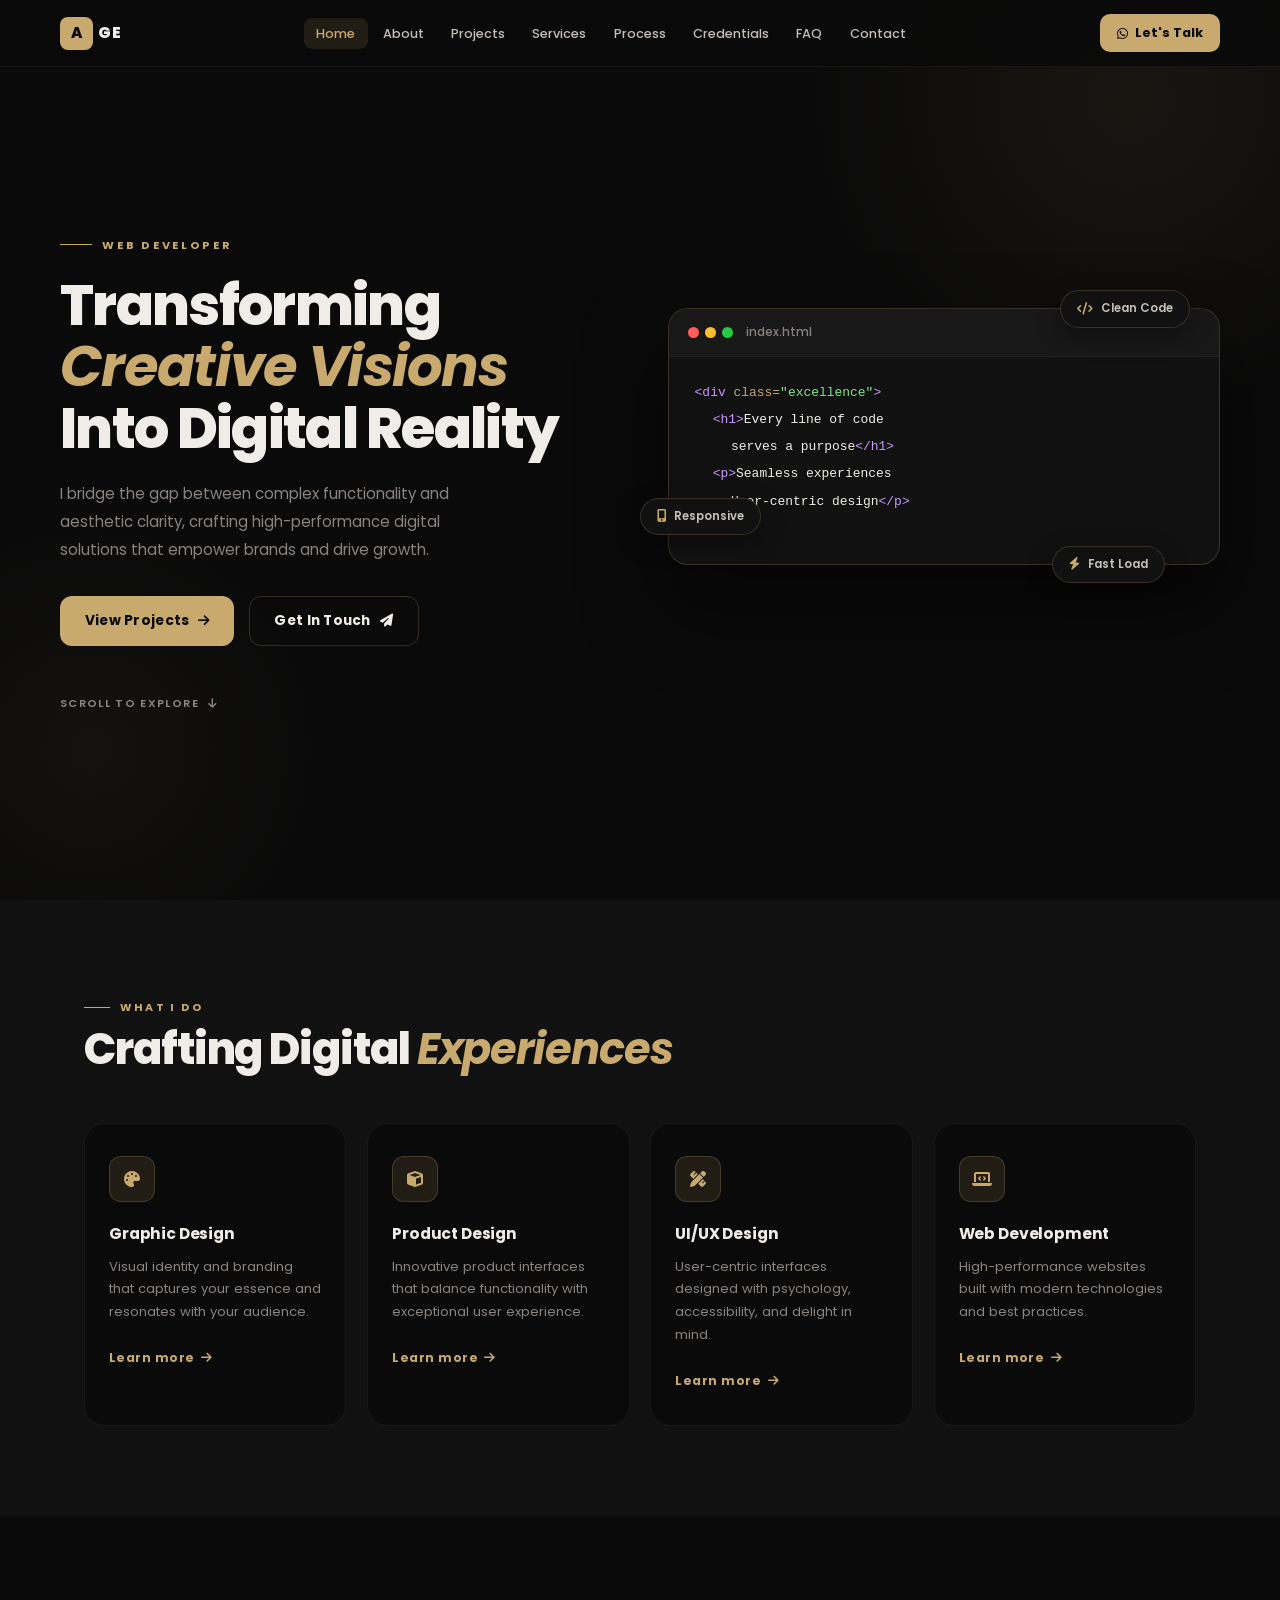
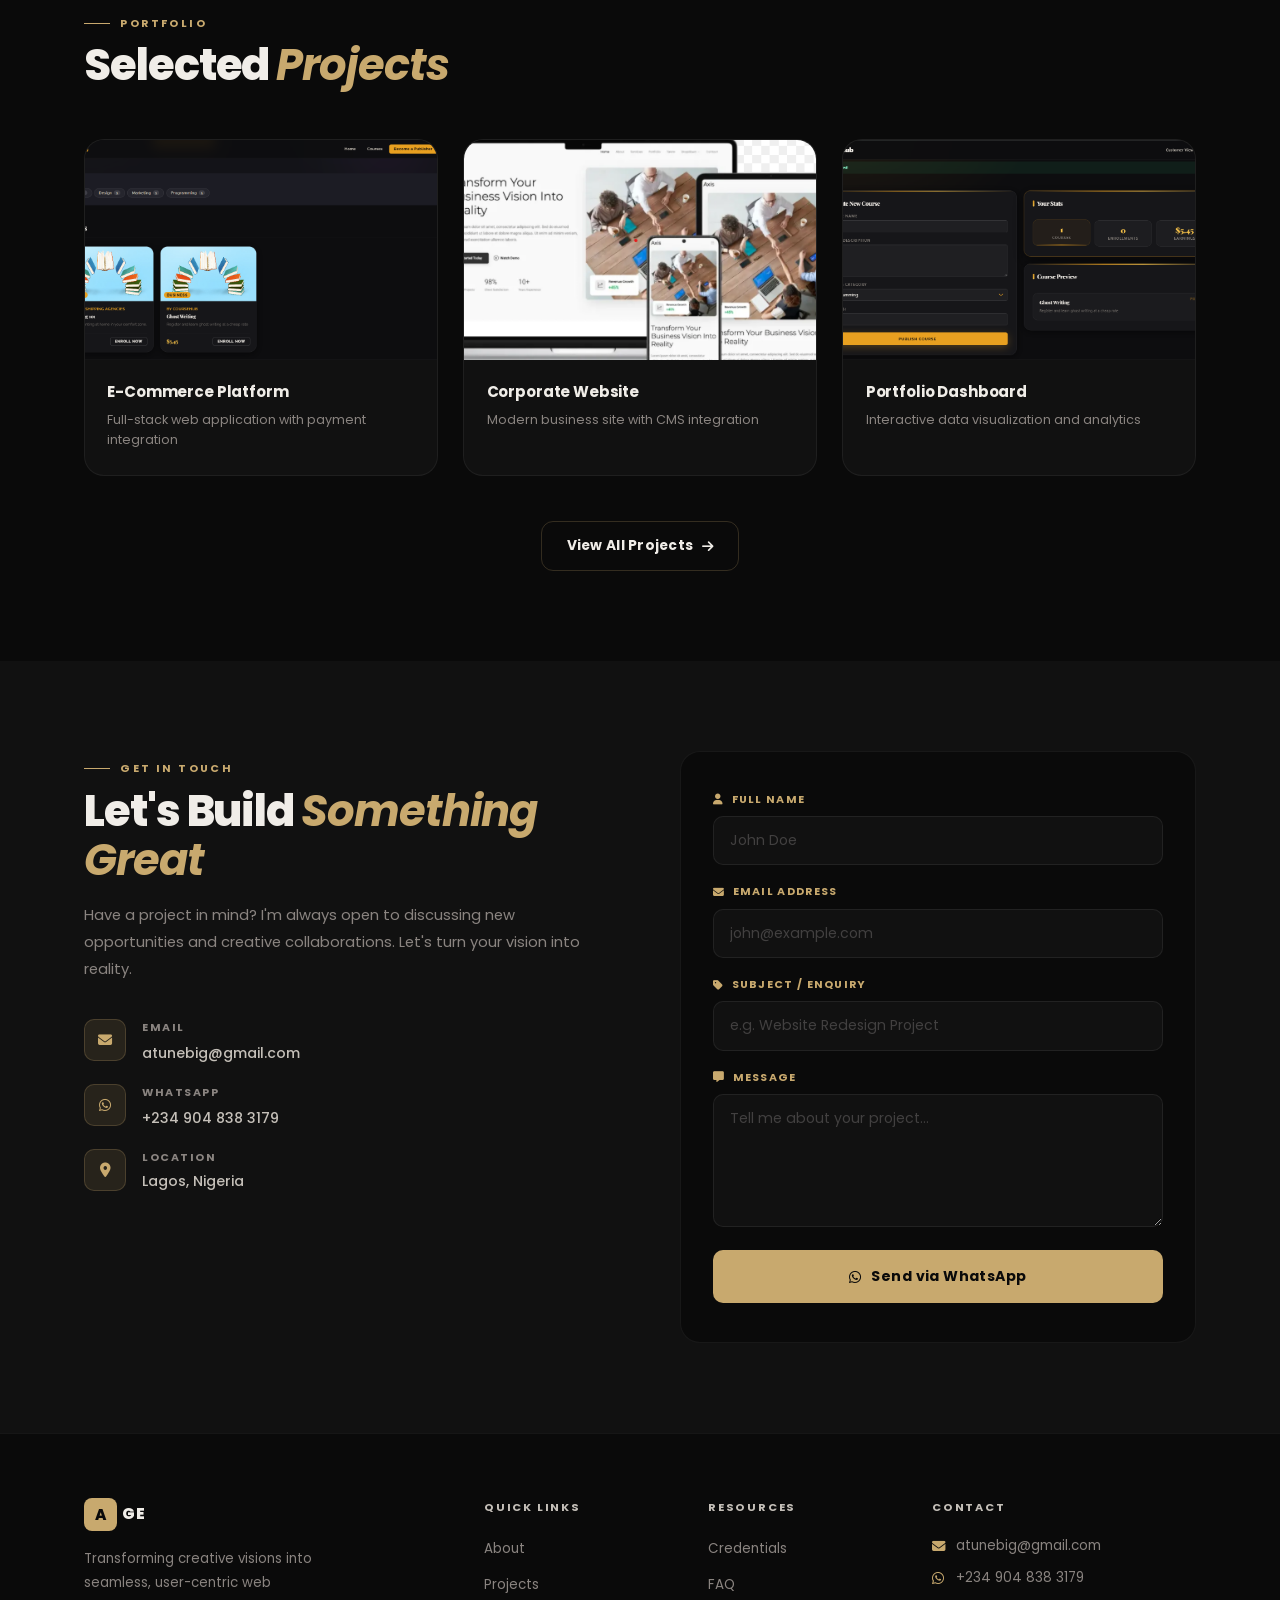
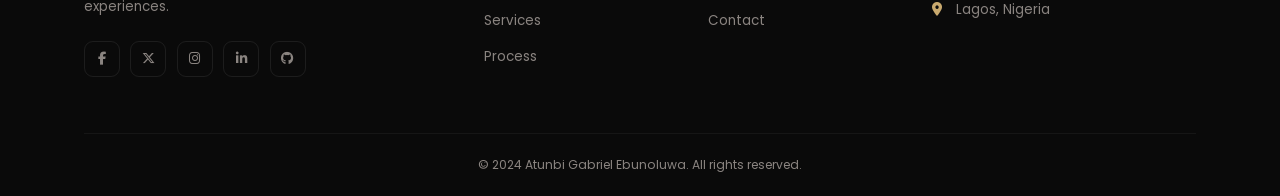
<file: index.html>
<!DOCTYPE html>
<html lang="en">
<head>
  <meta charset="UTF-8" />
  <meta name="viewport" content="width=device-width, initial-scale=1.0" />
  <title>Atunbi Gabriel Ebunoluwa — Web Developer</title>

  <link rel="preconnect" href="https://fonts.googleapis.com">
  <link rel="preconnect" href="https://fonts.gstatic.com" crossorigin>
  <link href="https://fonts.googleapis.com/css2?family=Poppins:ital,wght@0,300;0,400;0,500;0,600;0,700;0,800;1,600&display=swap" rel="stylesheet">
  <link rel="stylesheet" href="https://cdnjs.cloudflare.com/ajax/libs/font-awesome/6.5.1/css/all.min.css" />

  <style>
    /* ============================================================
       CSS CUSTOM PROPERTIES
    ============================================================ */
    :root {
      --bg:          #0a0a0a;
      --bg-2:        #111111;
      --bg-3:        #181818;
      --gold:        #c8a96e;
      --gold-light:  #e0be80;
      --gold-dim:    rgba(200,169,110,0.12);
      --gold-border: rgba(200,169,110,0.22);
      --text:        #f0ede8;
      --text-muted:  #8a8480;
      --text-soft:   #c4bfb8;
      --radius:      12px;
      --radius-lg:   20px;
      --ease:        cubic-bezier(0.4,0,0.2,1);
      --t:           0.28s;
      --font:        'Poppins', 'Segoe UI', sans-serif;
    }

    /* ============================================================
       RESET & BASE
    ============================================================ */
    *, *::before, *::after { box-sizing: border-box; margin: 0; padding: 0; }
    html { scroll-behavior: smooth; }
    body {
      font-family: var(--font);
      background: var(--bg);
      color: var(--text);
      line-height: 1.65;
      overflow-x: hidden;
    }
    a { text-decoration: none; color: inherit; }
    ul { list-style: none; }

    /* Custom scrollbar */
    ::-webkit-scrollbar { width: 5px; }
    ::-webkit-scrollbar-track { background: var(--bg); }
    ::-webkit-scrollbar-thumb { background: var(--gold-border); border-radius: 99px; }

    .container {
      width: 100%;
      max-width: 1160px;
      margin: 0 auto;
      padding: 0 1.5rem;
    }

    /* ============================================================
       TYPOGRAPHY HELPERS
    ============================================================ */
    .section-label {
      display: inline-flex;
      align-items: center;
      gap: 0.65rem;
      font-size: 0.68rem;
      font-weight: 700;
      letter-spacing: 0.22em;
      text-transform: uppercase;
      color: var(--gold);
    }
    .section-label::before {
      content: '';
      display: block;
      width: 26px; height: 1px;
      background: var(--gold);
    }

    .section-title {
      font-size: clamp(1.85rem, 4vw, 2.7rem);
      font-weight: 800;
      line-height: 1.15;
      letter-spacing: -0.025em;
      margin-top: 0.55rem;
    }
    .section-title span { color: var(--gold); font-style: italic; font-weight: 700; }

    /* ============================================================
       BUTTONS
    ============================================================ */
    .btn {
      display: inline-flex;
      align-items: center;
      gap: 0.55rem;
      padding: 0.8rem 1.55rem;
      border-radius: var(--radius);
      font-family: var(--font);
      font-size: 0.86rem;
      font-weight: 700;
      letter-spacing: 0.02em;
      cursor: pointer;
      border: none;
      transition: background var(--t) var(--ease),
                  border-color var(--t) var(--ease),
                  color var(--t) var(--ease),
                  transform var(--t) var(--ease);
    }
    .btn i { font-size: 0.82rem; transition: transform var(--t) var(--ease); }
    .btn:hover i { transform: translateX(3px); }
    .btn:hover  { transform: translateY(-2px); }
    .btn:active { transform: translateY(0); }

    .btn-primary { background: var(--gold); color: var(--bg); }
    .btn-primary:hover { background: var(--gold-light); }

    .btn-outline {
      background: transparent;
      color: var(--text);
      border: 1px solid var(--gold-border);
    }
    .btn-outline:hover { border-color: var(--gold); color: var(--gold); background: var(--gold-dim); }

    /* ============================================================
       NAVBAR
    ============================================================ */
    .navbar {
      position: fixed;
      top: 0; left: 0; right: 0;
      z-index: 1000;
      padding: 0 1.5rem;
      backdrop-filter: blur(20px);
      -webkit-backdrop-filter: blur(20px);
      background: rgba(10,10,10,0.85);
      border-bottom: 1px solid rgba(255,255,255,0.05);
      transition: box-shadow var(--t) var(--ease);
    }
    .nav-container {
      max-width: 1160px;
      margin: 0 auto;
      height: 66px;
      display: flex;
      align-items: center;
      justify-content: space-between;
      gap: 1.5rem;
    }

    .logo {
      display: flex;
      align-items: center;
      gap: 5px;
      flex-shrink: 0;
    }
    .logo-initial {
      display: grid;
      place-items: center;
      width: 33px; height: 33px;
      background: var(--gold);
      color: var(--bg);
      border-radius: 8px;
      font-size: 0.95rem;
      font-weight: 800;
    }
    .logo-text {
      font-size: 1rem;
      font-weight: 800;
      color: var(--text);
      letter-spacing: 0.05em;
    }

    .nav-menu { display: flex; align-items: center; gap: 0.15rem; }
    .nav-menu a {
      padding: 0.42rem 0.78rem;
      font-size: 0.8rem;
      font-weight: 500;
      color: var(--text-soft);
      border-radius: 8px;
      transition: color var(--t), background var(--t);
    }
    .nav-menu a:hover,
    .nav-menu a.active { color: var(--gold); background: var(--gold-dim); }

    .nav-cta {
      display: flex;
      align-items: center;
      gap: 0.45rem;
      padding: 0.52rem 1.05rem;
      background: var(--gold);
      color: var(--bg);
      border-radius: 10px;
      font-size: 0.8rem;
      font-weight: 700;
      white-space: nowrap;
      transition: background var(--t);
    }
    .nav-cta:hover { background: var(--gold-light); }

    .hamburger {
      display: none;
      flex-direction: column;
      gap: 5px;
      cursor: pointer;
      padding: 5px;
      z-index: 1001;
    }
    .hamburger span {
      display: block;
      width: 22px; height: 2px;
      background: var(--text);
      border-radius: 2px;
      transition: transform var(--t), opacity var(--t);
    }
    .hamburger.open span:nth-child(1) { transform: translateY(7px) rotate(45deg); }
    .hamburger.open span:nth-child(2) { opacity: 0; }
    .hamburger.open span:nth-child(3) { transform: translateY(-7px) rotate(-45deg); }

    /* ============================================================
       HERO
    ============================================================ */
    .hero {
      min-height: 100vh;
      display: flex;
      flex-direction: column;
      justify-content: center;
      padding: 100px 1.5rem 60px;
      position: relative;
      overflow: hidden;
    }
    .hero::before {
      content: '';
      position: absolute;
      top: -250px; right: -200px;
      width: 700px; height: 700px;
      background: radial-gradient(circle, rgba(200,169,110,0.08) 0%, transparent 65%);
      pointer-events: none;
    }
    .hero::after {
      content: '';
      position: absolute;
      bottom: -120px; left: -180px;
      width: 540px; height: 540px;
      background: radial-gradient(circle, rgba(200,169,110,0.05) 0%, transparent 60%);
      pointer-events: none;
    }

    .hero-grid {
      max-width: 1160px;
      margin: 0 auto;
      width: 100%;
      display: grid;
      grid-template-columns: 1fr 1fr;
      gap: 3.5rem;
      align-items: center;
    }

    .hero-content { position: relative; z-index: 1; }

    .hero-label {
      display: inline-flex;
      align-items: center;
      gap: 0.65rem;
      margin-bottom: 1.3rem;
    }
    .hero-label .label-line { width: 32px; height: 1px; background: var(--gold); }
    .hero-label span {
      font-size: 0.7rem;
      font-weight: 700;
      letter-spacing: 0.24em;
      text-transform: uppercase;
      color: var(--gold);
    }

    .hero-title {
      font-size: clamp(2.3rem, 5.2vw, 3.5rem);
      font-weight: 800;
      line-height: 1.1;
      letter-spacing: -0.03em;
      margin-bottom: 1.3rem;
    }
    .title-accent { color: var(--gold); font-style: italic; font-weight: 700; }

    .hero-text {
      font-size: 0.94rem;
      color: var(--text-muted);
      max-width: 430px;
      line-height: 1.85;
      margin-bottom: 2rem;
    }

    .hero-buttons { display: flex; gap: 0.9rem; flex-wrap: wrap; }

    /* Code card */
    .hero-visual { position: relative; z-index: 1; }

    .visual-card {
      background: var(--bg-2);
      border: 1px solid var(--gold-border);
      border-radius: var(--radius-lg);
      overflow: hidden;
      box-shadow: 0 40px 80px rgba(0,0,0,0.55);
    }
    .card-header {
      display: flex;
      align-items: center;
      gap: 0.8rem;
      padding: 0.85rem 1.2rem;
      background: var(--bg-3);
      border-bottom: 1px solid rgba(255,255,255,0.05);
    }
    .card-dots { display: flex; gap: 6px; }
    .card-dots span { width: 11px; height: 11px; border-radius: 50%; }
    .card-dots span:nth-child(1) { background: #ff5f57; }
    .card-dots span:nth-child(2) { background: #febc2e; }
    .card-dots span:nth-child(3) { background: #28c840; }
    .card-title { font-size: 0.73rem; color: var(--text-muted); font-weight: 500; }

    .card-content {
      padding: 1.4rem 1.6rem;
      font-family: 'Courier New', monospace;
      font-size: 0.81rem;
      line-height: 2.1;
    }
    .code-line { white-space: nowrap; }
    .indent-1 { padding-left: 1.4em; }
    .indent-2 { padding-left: 2.8em; }
    .code-tag   { color: #cc99ff; }
    .code-attr  { color: var(--gold); }
    .code-value { color: #7de88a; }

    /* Floating badges */
    .floating-badge {
      position: absolute;
      display: flex;
      align-items: center;
      gap: 0.5rem;
      padding: 0.52rem 1rem;
      background: var(--bg-2);
      border: 1px solid var(--gold-border);
      border-radius: 99px;
      font-size: 0.73rem;
      font-weight: 600;
      color: var(--text-soft);
      box-shadow: 0 8px 24px rgba(0,0,0,0.4);
      animation: float 4s ease-in-out infinite;
      white-space: nowrap;
    }
    .floating-badge i { color: var(--gold); font-size: 0.78rem; }
    .badge-1 { top: -18px; right: 30px;  animation-delay: 0s; }
    .badge-2 { bottom: 30px; left: -28px; animation-delay: 1.4s; }
    .badge-3 { bottom: -18px; right: 55px; animation-delay: 2.8s; }

    @keyframes float {
      0%,100% { transform: translateY(0); }
      50%      { transform: translateY(-8px); }
    }

    .scroll-indicator {
      display: flex;
      align-items: center;
      gap: 0.6rem;
      font-size: 0.7rem;
      font-weight: 600;
      color: var(--text-muted);
      letter-spacing: 0.12em;
      text-transform: uppercase;
      margin-top: 3rem;
      max-width: 1160px;
      width: 100%;
      margin-left: auto;
      margin-right: auto;
      padding: 0;
    }
    .scroll-indicator i { animation: bounce 2s ease-in-out infinite; }
    @keyframes bounce {
      0%,100% { transform: translateY(0); }
      50%      { transform: translateY(5px); }
    }

    /* ============================================================
       SECTION SHARED
    ============================================================ */
    section { padding: 90px 0; }
    .section-header { margin-bottom: 3rem; }

    /* ============================================================
       SERVICES
    ============================================================ */
    .services-preview { background: var(--bg-2); }

    .services-grid {
      display: grid;
      grid-template-columns: repeat(4, 1fr);
      gap: 1.3rem;
    }

    .service-card {
      background: var(--bg);
      border: 1px solid rgba(255,255,255,0.06);
      border-radius: var(--radius-lg);
      padding: 2rem 1.5rem;
      transition: border-color var(--t), transform var(--t), box-shadow var(--t);
      position: relative;
      overflow: hidden;
    }
    .service-card::after {
      content: '';
      position: absolute;
      inset: 0;
      background: linear-gradient(135deg, var(--gold-dim), transparent 60%);
      opacity: 0;
      transition: opacity var(--t);
    }
    .service-card:hover {
      border-color: var(--gold-border);
      transform: translateY(-5px);
      box-shadow: 0 20px 50px rgba(0,0,0,0.4);
    }
    .service-card:hover::after { opacity: 1; }

    .service-icon {
      position: relative;
      z-index: 1;
      width: 46px; height: 46px;
      display: grid;
      place-items: center;
      background: var(--gold-dim);
      border: 1px solid var(--gold-border);
      border-radius: 12px;
      color: var(--gold);
      font-size: 1rem;
      margin-bottom: 1.2rem;
    }
    .service-card h3 {
      position: relative; z-index: 1;
      font-size: 0.97rem;
      font-weight: 700;
      margin-bottom: 0.55rem;
      letter-spacing: -0.01em;
    }
    .service-card p {
      position: relative; z-index: 1;
      font-size: 0.82rem;
      color: var(--text-muted);
      line-height: 1.75;
      margin-bottom: 1.2rem;
    }
    .service-link {
      position: relative; z-index: 1;
      display: inline-flex;
      align-items: center;
      gap: 0.4rem;
      font-size: 0.76rem;
      font-weight: 700;
      color: var(--gold);
      letter-spacing: 0.04em;
      transition: gap var(--t);
    }
    .service-link:hover { gap: 0.7rem; }

    /* ============================================================
       FEATURED PROJECTS
    ============================================================ */
    .featured-projects { background: var(--bg); }

    .projects-preview-grid {
      display: grid;
      grid-template-columns: repeat(3, 1fr);
      gap: 1.6rem;
      margin-bottom: 2.8rem;
    }

    .project-preview {
      display: block;
      border-radius: var(--radius-lg);
      overflow: hidden;
      border: 1px solid rgba(255,255,255,0.06);
      background: var(--bg-2);
      transition: border-color var(--t), transform var(--t), box-shadow var(--t);
      position: relative;
    }
    .project-preview:hover {
      border-color: var(--gold-border);
      transform: translateY(-6px);
      box-shadow: 0 28px 56px rgba(0,0,0,0.45);
    }

    /* ── IMAGE SLOT ────────────────────────────────────────────
       To add your project image, place an <img> tag INSIDE
       the .project-image div, e.g.:

           <div class="project-image">
             <img src="your-photo.jpg" alt="Project title">
           </div>

       The slot is 220px tall. The image fills it automatically.
    ─────────────────────────────────────────────────────────── */
    .project-image {
      position: relative;
      width: 100%;
      height: 220px;
      overflow: hidden;
      background: var(--bg-3);
    }

    /* Grid-line placeholder shown when no <img> is inserted */
    .project-image:not(:has(img))::before {
      content: '';
      position: absolute;
      inset: 0;
      background:
        repeating-linear-gradient(0deg,
          rgba(255,255,255,0.025) 0px, rgba(255,255,255,0.025) 1px,
          transparent 1px, transparent 42px),
        repeating-linear-gradient(90deg,
          rgba(255,255,255,0.025) 0px, rgba(255,255,255,0.025) 1px,
          transparent 1px, transparent 42px);
    }
    .project-image:not(:has(img))::after {
      content: '⬆ Insert <img> here';
      position: absolute;
      inset: 0;
      display: grid;
      place-items: center;
      font-size: 0.7rem;
      font-weight: 600;
      letter-spacing: 0.1em;
      text-transform: uppercase;
      color: rgba(200,169,110,0.35);
    }

    /* Actual image fills the slot */
    .project-image img {
      width: 100%;
      height: 100%;
      object-fit: cover;
      display: block;
      transition: transform 0.5s ease;
    }
    .project-preview:hover .project-image img { transform: scale(1.05); }

    /* Hover overlay */
    .project-overlay {
      position: absolute;
      inset: 0;
      background: rgba(10,10,10,0.75);
      display: grid;
      place-items: center;
      opacity: 0;
      transition: opacity var(--t);
    }
    .project-preview:hover .project-overlay { opacity: 1; }

    .view-project {
      display: inline-flex;
      align-items: center;
      gap: 0.5rem;
      padding: 0.62rem 1.25rem;
      background: var(--gold);
      color: var(--bg);
      border-radius: 99px;
      font-size: 0.78rem;
      font-weight: 700;
      transform: translateY(10px);
      transition: transform var(--t);
    }
    .project-preview:hover .view-project { transform: translateY(0); }

    .project-info { padding: 1.25rem 1.4rem 1.5rem; }
    .project-info h3 {
      font-size: 0.94rem;
      font-weight: 700;
      margin-bottom: 0.3rem;
      letter-spacing: -0.01em;
    }
    .project-info p { font-size: 0.79rem; color: var(--text-muted); }

    .cta-center { text-align: center; }

    /* ============================================================
       CONTACT
    ============================================================ */
    .contact-section { background: var(--bg-2); }

    .contact-grid {
      display: grid;
      grid-template-columns: 1fr 1fr;
      gap: 5rem;
      align-items: start;
    }

    .contact-text {
      font-size: 0.92rem;
      color: var(--text-muted);
      line-height: 1.85;
      margin: 1rem 0 2.2rem;
    }

    .contact-details { display: flex; flex-direction: column; gap: 1.1rem; }

    .contact-item { display: flex; align-items: flex-start; gap: 1rem; }

    .contact-icon {
      width: 42px; height: 42px;
      display: grid;
      place-items: center;
      background: var(--gold-dim);
      border: 1px solid var(--gold-border);
      border-radius: 10px;
      color: var(--gold);
      font-size: 0.88rem;
      flex-shrink: 0;
    }
    .contact-item h4 {
      font-size: 0.68rem;
      font-weight: 700;
      text-transform: uppercase;
      letter-spacing: 0.14em;
      color: var(--text-muted);
      margin-bottom: 0.2rem;
    }
    .contact-item a,
    .contact-item p { font-size: 0.88rem; color: var(--text-soft); font-weight: 500; }
    .contact-item a { transition: color var(--t); }
    .contact-item a:hover { color: var(--gold); }

    /* Form */
    .contact-form {
      background: var(--bg);
      border: 1px solid rgba(255,255,255,0.06);
      border-radius: var(--radius-lg);
      padding: 2.4rem 2rem;
      display: flex;
      flex-direction: column;
      gap: 1.15rem;
    }

    .form-group { display: flex; flex-direction: column; gap: 0.45rem; }

    .form-group label {
      display: flex;
      align-items: center;
      gap: 0.45rem;
      font-size: 0.68rem;
      font-weight: 700;
      letter-spacing: 0.12em;
      text-transform: uppercase;
      color: var(--gold);
    }

    .form-group input,
    .form-group textarea {
      background: var(--bg-2);
      border: 1px solid rgba(255,255,255,0.07);
      border-radius: 10px;
      padding: 0.82rem 1rem;
      color: var(--text);
      font-family: var(--font);
      font-size: 0.88rem;
      outline: none;
      transition: border-color var(--t), background var(--t);
    }
    .form-group input::placeholder,
    .form-group textarea::placeholder { color: #424040; }
    .form-group input:focus,
    .form-group textarea:focus {
      border-color: var(--gold);
      background: rgba(200,169,110,0.04);
    }
    .form-group textarea { resize: vertical; min-height: 130px; }

    .btn-submit {
      margin-top: 0.3rem;
      background: var(--gold);
      color: var(--bg);
      border: none;
      border-radius: 10px;
      padding: 1rem;
      font-family: var(--font);
      font-weight: 700;
      font-size: 0.88rem;
      letter-spacing: 0.03em;
      cursor: pointer;
      display: flex;
      align-items: center;
      justify-content: center;
      gap: 0.6rem;
      transition: background var(--t), transform var(--t);
    }
    .btn-submit:hover { background: var(--gold-light); transform: translateY(-2px); }
    .btn-submit:active { transform: translateY(0); }

    .form-toast {
      display: none;
      align-items: center;
      gap: 0.5rem;
      padding: 0.78rem 1rem;
      background: rgba(72,199,116,0.1);
      border: 1px solid rgba(72,199,116,0.32);
      border-radius: 10px;
      color: #48c774;
      font-size: 0.82rem;
      font-weight: 500;
    }
    .form-toast.show { display: flex; }

    /* ============================================================
       FOOTER
    ============================================================ */
    .footer {
      background: var(--bg);
      border-top: 1px solid rgba(255,255,255,0.05);
      padding: 64px 0 0;
    }
    .footer-grid {
      display: grid;
      grid-template-columns: 2fr 1fr 1fr 1.5fr;
      gap: 3rem;
      padding-bottom: 3.5rem;
    }

    .footer-logo {
      display: flex;
      align-items: center;
      gap: 5px;
      font-size: 1.05rem;
      font-weight: 800;
      margin-bottom: 1rem;
    }
    .footer-brand > p {
      font-size: 0.83rem;
      color: var(--text-muted);
      line-height: 1.8;
      max-width: 230px;
      margin-bottom: 1.4rem;
    }

    .social-links { display: flex; gap: 0.65rem; }
    .social-links a {
      width: 36px; height: 36px;
      display: grid;
      place-items: center;
      border: 1px solid rgba(255,255,255,0.08);
      border-radius: 9px;
      color: var(--text-muted);
      font-size: 0.82rem;
      transition: border-color var(--t), color var(--t), background var(--t);
    }
    .social-links a:hover {
      border-color: var(--gold);
      color: var(--gold);
      background: var(--gold-dim);
    }

    .footer-links h4,
    .footer-contact h4 {
      font-size: 0.7rem;
      font-weight: 700;
      text-transform: uppercase;
      letter-spacing: 0.16em;
      color: var(--text-soft);
      margin-bottom: 1.2rem;
    }
    .footer-links ul { display: flex; flex-direction: column; gap: 0.6rem; }
    .footer-links a {
      font-size: 0.84rem;
      color: var(--text-muted);
      transition: color var(--t);
    }
    .footer-links a:hover { color: var(--gold); }

    .footer-contact p {
      display: flex;
      align-items: center;
      gap: 0.6rem;
      font-size: 0.84rem;
      color: var(--text-muted);
      margin-bottom: 0.6rem;
    }
    .footer-contact i { color: var(--gold); width: 14px; }

    .footer-bottom {
      border-top: 1px solid rgba(255,255,255,0.05);
      padding: 1.3rem 0;
      text-align: center;
      font-size: 0.76rem;
      color: var(--text-muted);
    }

    /* ============================================================
       SCROLL ANIMATIONS
    ============================================================ */
    .fade-up {
      opacity: 0;
      transform: translateY(28px);
      transition: opacity 0.65s var(--ease), transform 0.65s var(--ease);
    }
    .fade-up.visible { opacity: 1; transform: translateY(0); }

    /* ============================================================
       RESPONSIVE
    ============================================================ */
    @media (max-width: 1024px) {
      .services-grid { grid-template-columns: repeat(2, 1fr); }
      .footer-grid { grid-template-columns: 1fr 1fr; }
    }

    @media (max-width: 860px) {
      .projects-preview-grid { grid-template-columns: 1fr 1fr; }
    }

    @media (max-width: 768px) {
      .nav-menu { display: none; }
      .nav-cta  { display: none; }
      .nav-menu.open {
        display: flex;
        flex-direction: column;
        align-items: flex-start;
        gap: 0.15rem;
        position: fixed;
        top: 66px; left: 0; right: 0;
        background: rgba(10,10,10,0.97);
        border-bottom: 1px solid rgba(255,255,255,0.06);
        padding: 1.2rem 1.5rem 1.6rem;
        backdrop-filter: blur(20px);
      }
      .nav-menu.open a { width: 100%; padding: 0.62rem 0.9rem; }
      .hamburger { display: flex; }

      .hero-grid { grid-template-columns: 1fr; }
      .hero-visual { display: none; }
      .contact-grid { grid-template-columns: 1fr; gap: 2.5rem; }
    }

    @media (max-width: 560px) {
      .services-grid { grid-template-columns: 1fr; }
      .projects-preview-grid { grid-template-columns: 1fr; }
      .footer-grid { grid-template-columns: 1fr; gap: 2rem; }
      .hero-buttons { flex-direction: column; }
    }
  </style>
</head>
<body>

  <!-- ============================================================
       NAVIGATION
  ============================================================ -->
  <nav class="navbar" id="navbar">
    <div class="nav-container">
      <a href="index.html" class="logo">
        <span class="logo-initial">A</span>
        <span class="logo-text">GE</span>
      </a>

      <div class="hamburger" id="hamburger">
        <span></span><span></span><span></span>
      </div>

      <ul class="nav-menu" id="navMenu">
        <li><a href="index.html" class="active">Home</a></li>
        <li><a href="about.html">About</a></li>
        <li><a href="projects.html">Projects</a></li>
        <li><a href="services.html">Services</a></li>
        <li><a href="process.html">Process</a></li>
        <li><a href="cv.html">Credentials</a></li>
        <li><a href="faq.html">FAQ</a></li>
        <li><a href="#contact">Contact</a></li>
      </ul>

      <a href="http://wa.me/2349048383179" class="nav-cta">
        <i class="fa-brands fa-whatsapp"></i>
        <span>Let's Talk</span>
      </a>
    </div>
  </nav>


  <!-- ============================================================
       HERO
  ============================================================ -->
  <section class="hero">
    <div class="hero-grid">
      <div class="hero-content">
        <div class="hero-label">
          <div class="label-line"></div>
          <span>Web Developer</span>
        </div>
        <h1 class="hero-title">
          Transforming<br>
          <span class="title-accent">Creative Visions</span><br>
          Into Digital Reality
        </h1>
        <p class="hero-text">
          I bridge the gap between complex functionality and aesthetic clarity,
          crafting high-performance digital solutions that empower brands and drive growth.
        </p>
        <div class="hero-buttons">
          <a href="projects.html" class="btn btn-primary">
            <span>View Projects</span>
            <i class="fa-solid fa-arrow-right"></i>
          </a>
          <a href="#contact" class="btn btn-outline">
            <span>Get In Touch</span>
            <i class="fa-solid fa-paper-plane"></i>
          </a>
        </div>
      </div>

      <div class="hero-visual">
        <div class="visual-card">
          <div class="card-header">
            <div class="card-dots"><span></span><span></span><span></span></div>
            <span class="card-title">index.html</span>
          </div>
          <div class="card-content">
            <div class="code-line"><span class="code-tag">&lt;div</span> <span class="code-attr">class=</span><span class="code-value">"excellence"</span><span class="code-tag">&gt;</span></div>
            <div class="code-line indent-1"><span class="code-tag">&lt;h1&gt;</span>Every line of code</div>
            <div class="code-line indent-2">serves a purpose<span class="code-tag">&lt;/h1&gt;</span></div>
            <div class="code-line indent-1"><span class="code-tag">&lt;p&gt;</span>Seamless experiences</div>
            <div class="code-line indent-2">User-centric design<span class="code-tag">&lt;/p&gt;</span></div>
            <div class="code-line"><span class="code-tag">&lt;/div&gt;</span></div>
          </div>
        </div>
        <div class="floating-badge badge-1">
          <i class="fa-solid fa-code"></i><span>Clean Code</span>
        </div>
        <div class="floating-badge badge-2">
          <i class="fa-solid fa-mobile-screen-button"></i><span>Responsive</span>
        </div>
        <div class="floating-badge badge-3">
          <i class="fa-solid fa-bolt"></i><span>Fast Load</span>
        </div>
      </div>
    </div>

    <div class="scroll-indicator container">
      <span>Scroll to explore</span>
      <i class="fa-solid fa-arrow-down"></i>
    </div>
  </section>


  <!-- ============================================================
       SERVICES
  ============================================================ -->
  <section class="services-preview">
    <div class="container">
      <div class="section-header fade-up">
        <span class="section-label">What I Do</span>
        <h2 class="section-title">Crafting Digital <span>Experiences</span></h2>
      </div>

      <div class="services-grid">
        <div class="service-card fade-up">
          <div class="service-icon"><i class="fa-solid fa-palette"></i></div>
          <h3>Graphic Design</h3>
          <p>Visual identity and branding that captures your essence and resonates with your audience.</p>
          <a href="services.html#graphic-design" class="service-link">
            Learn more <i class="fa-solid fa-arrow-right"></i>
          </a>
        </div>

        <div class="service-card fade-up">
          <div class="service-icon"><i class="fa-solid fa-cube"></i></div>
          <h3>Product Design</h3>
          <p>Innovative product interfaces that balance functionality with exceptional user experience.</p>
          <a href="services.html#product-design" class="service-link">
            Learn more <i class="fa-solid fa-arrow-right"></i>
          </a>
        </div>

        <div class="service-card fade-up">
          <div class="service-icon"><i class="fa-solid fa-pen-ruler"></i></div>
          <h3>UI/UX Design</h3>
          <p>User-centric interfaces designed with psychology, accessibility, and delight in mind.</p>
          <a href="services.html#uiux-design" class="service-link">
            Learn more <i class="fa-solid fa-arrow-right"></i>
          </a>
        </div>

        <div class="service-card fade-up">
          <div class="service-icon"><i class="fa-solid fa-laptop-code"></i></div>
          <h3>Web Development</h3>
          <p>High-performance websites built with modern technologies and best practices.</p>
          <a href="services.html#web-development" class="service-link">
            Learn more <i class="fa-solid fa-arrow-right"></i>
          </a>
        </div>
      </div>
    </div>
  </section>


  <!-- ============================================================
       FEATURED PROJECTS
  ============================================================ -->
  <section class="featured-projects">
    <div class="container">
      <div class="section-header fade-up">
        <span class="section-label">Portfolio</span>
        <h2 class="section-title">Selected <span>Projects</span></h2>
      </div>

      <div class="projects-preview-grid">

        <!-- ══════════════════════════════════════════════════════
             PROJECT 1 — E-Commerce Platform
             ↓ Place your <img> tag inside .project-image below ↓
             Example:
               <img src="images/project1.jpg" alt="E-Commerce Platform">
        ══════════════════════════════════════════════════════ -->
        <a href="projects.html" class="project-preview fade-up">
          <div class="project-image">
            <img src="img/e-commerce.png" alt="E-Commerce Platform">
          </div>
          <div class="project-overlay">
            <span class="view-project">View Project <i class="fa-solid fa-arrow-right"></i></span>
          </div>
          <div class="project-info">
            <h3>E-Commerce Platform</h3>
            <p>Full-stack web application with payment integration</p>
          </div>
        </a>

        <!-- ══════════════════════════════════════════════════════
             PROJECT 2 — Corporate Website
             ↓ Place your <img> tag inside .project-image below ↓
             Example:
               <img src="images/project2.jpg" alt="Corporate Website">
        ══════════════════════════════════════════════════════ -->
        <a href="projects.html" class="project-preview fade-up">
          <div class="project-image">
            <img src="img/corporate-website.png">
          </div>
          <div class="project-overlay">
            <span class="view-project">View Project <i class="fa-solid fa-arrow-right"></i></span>
          </div>
          <div class="project-info">
            <h3>Corporate Website</h3>
            <p>Modern business site with CMS integration</p>
          </div>
        </a>

        <!-- ══════════════════════════════════════════════════════
             PROJECT 3 — Portfolio Dashboard
             ↓ Place your <img> tag inside .project-image below ↓
             Example:
               <img src="images/project3.jpg" alt="Portfolio Dashboard">
        ══════════════════════════════════════════════════════ -->
        <a href="projects.html" class="project-preview fade-up">
          <div class="project-image">
            <img src="img/dashboard.png">
          </div>
          <div class="project-overlay">
            <span class="view-project">View Project <i class="fa-solid fa-arrow-right"></i></span>
          </div>
          <div class="project-info">
            <h3>Portfolio Dashboard</h3>
            <p>Interactive data visualization and analytics</p>
          </div>
        </a>

      </div>

      <div class="cta-center fade-up">
        <a href="projects.html" class="btn btn-outline">
          <span>View All Projects</span>
          <i class="fa-solid fa-arrow-right"></i>
        </a>
      </div>
    </div>
  </section>


  <!-- ============================================================
       CONTACT
  ============================================================ -->
  <section class="contact-section" id="contact">
    <div class="container">
      <div class="contact-grid">

        <div class="contact-info fade-up">
          <span class="section-label">Get In Touch</span>
          <h2 class="section-title">Let's Build <span>Something Great</span></h2>
          <p class="contact-text">
            Have a project in mind? I'm always open to discussing new opportunities
            and creative collaborations. Let's turn your vision into reality.
          </p>

          <div class="contact-details">
            <div class="contact-item">
              <div class="contact-icon"><i class="fa-solid fa-envelope"></i></div>
              <div>
                <h4>Email</h4>
                <a href="mailto:atunebig@gmail.com">atunebig@gmail.com</a>
              </div>
            </div>
            <div class="contact-item">
              <div class="contact-icon"><i class="fa-brands fa-whatsapp"></i></div>
              <div>
                <h4>WhatsApp</h4>
                <a href="http://wa.me/2349048383179">+234 904 838 3179</a>
              </div>
            </div>
            <div class="contact-item">
              <div class="contact-icon"><i class="fa-solid fa-location-dot"></i></div>
              <div>
                <h4>Location</h4>
                <p>Lagos, Nigeria</p>
              </div>
            </div>
          </div>
        </div>

        <!-- ── Contact Form — submits to WhatsApp ──────────── -->
        <form class="contact-form fade-up" id="contactForm" novalidate>
          <div class="form-group">
            <label for="name"><i class="fa-solid fa-user"></i> Full Name</label>
            <input type="text" id="name" name="name" placeholder="John Doe" required />
          </div>

          <div class="form-group">
            <label for="email"><i class="fa-solid fa-envelope"></i> Email Address</label>
            <input type="email" id="email" name="email" placeholder="john@example.com" required />
          </div>

          <div class="form-group">
            <label for="subject"><i class="fa-solid fa-tag"></i> Subject / Enquiry</label>
            <input type="text" id="subject" name="subject" placeholder="e.g. Website Redesign Project" required />
          </div>

          <div class="form-group">
            <label for="message"><i class="fa-solid fa-message"></i> Message</label>
            <textarea id="message" name="message" rows="5" placeholder="Tell me about your project..." required></textarea>
          </div>

          <button type="submit" class="btn-submit">
            <i class="fa-brands fa-whatsapp"></i>
            <span>Send via WhatsApp</span>
          </button>

          <div class="form-toast" id="formToast">
            <i class="fa-solid fa-circle-check"></i>
            <span>Opening WhatsApp with your message…</span>
          </div>
        </form>

      </div>
    </div>
  </section>


  <!-- ============================================================
       FOOTER
  ============================================================ -->
  <footer class="footer">
    <div class="container">
      <div class="footer-grid">

        <div class="footer-brand">
          <div class="footer-logo">
            <span class="logo-initial">A</span>
            <span class="logo-text">GE</span>
          </div>
          <p>Transforming creative visions into seamless, user-centric web experiences.</p>
          <div class="social-links">
            <a href="#" aria-label="Facebook"><i class="fa-brands fa-facebook-f"></i></a>
            <a href="#" aria-label="Twitter/X"><i class="fa-brands fa-x-twitter"></i></a>
            <a href="#" aria-label="Instagram"><i class="fa-brands fa-instagram"></i></a>
            <a href="#" aria-label="LinkedIn"><i class="fa-brands fa-linkedin-in"></i></a>
            <a href="#" aria-label="GitHub"><i class="fa-brands fa-github"></i></a>
          </div>
        </div>

        <div class="footer-links">
          <h4>Quick Links</h4>
          <ul>
            <li><a href="about.html">About</a></li>
            <li><a href="projects.html">Projects</a></li>
            <li><a href="services.html">Services</a></li>
            <li><a href="process.html">Process</a></li>
          </ul>
        </div>

        <div class="footer-links">
          <h4>Resources</h4>
          <ul>
            <li><a href="cv.html">Credentials</a></li>
            <li><a href="faq.html">FAQ</a></li>
            <li><a href="#contact">Contact</a></li>
          </ul>
        </div>

        <div class="footer-contact">
          <h4>Contact</h4>
          <p><i class="fa-solid fa-envelope"></i> atunebig@gmail.com</p>
          <p><i class="fa-brands fa-whatsapp"></i> +234 904 838 3179</p>
          <p><i class="fa-solid fa-location-dot"></i> Lagos, Nigeria</p>
        </div>

      </div>

      <div class="footer-bottom">
        <p>&copy; 2024 Atunbi Gabriel Ebunoluwa. All rights reserved.</p>
      </div>
    </div>
  </footer>


  <!-- ============================================================
       JAVASCRIPT
  ============================================================ -->
  <script>
    /* ── Hamburger / mobile menu ─────────────────────────────── */
    const hamburger = document.getElementById('hamburger');
    const navMenu   = document.getElementById('navMenu');

    hamburger.addEventListener('click', () => {
      hamburger.classList.toggle('open');
      navMenu.classList.toggle('open');
    });

    navMenu.querySelectorAll('a').forEach(link => {
      link.addEventListener('click', () => {
        hamburger.classList.remove('open');
        navMenu.classList.remove('open');
      });
    });

    /* ── Navbar shadow on scroll ─────────────────────────────── */
    window.addEventListener('scroll', () => {
      document.getElementById('navbar').style.boxShadow =
        window.scrollY > 20 ? '0 4px 30px rgba(0,0,0,0.55)' : 'none';
    }, { passive: true });

    /* ── Scroll-triggered fade-up animations ────────────────── */
    const fadeObserver = new IntersectionObserver(entries => {
      entries.forEach((entry, idx) => {
        if (entry.isIntersecting) {
          // Stagger sibling .fade-up cards inside grids
          const siblings = entry.target.parentElement.querySelectorAll('.fade-up');
          siblings.forEach((el, i) => {
            if (!el.classList.contains('visible')) {
              el.style.transitionDelay = `${i * 0.09}s`;
            }
          });
          entry.target.classList.add('visible');
          fadeObserver.unobserve(entry.target);
        }
      });
    }, { threshold: 0.12 });

    document.querySelectorAll('.fade-up').forEach(el => fadeObserver.observe(el));

    /* ── WhatsApp Contact Form ───────────────────────────────── */
    document.getElementById('contactForm').addEventListener('submit', function (e) {
      e.preventDefault();

      const name    = document.getElementById('name').value.trim();
      const email   = document.getElementById('email').value.trim();
      const subject = document.getElementById('subject').value.trim();
      const message = document.getElementById('message').value.trim();

      if (!name || !email || !subject || !message) {
        alert('Please fill in all fields before sending.');
        return;
      }

      const whatsappMessage =
`Hello Gabriel! I found you through your website.

👤 *Name:* ${name}
📧 *Email:* ${email}
📌 *Subject:* ${subject}

💬 *Message:*
${message}`;

      const phone          = '2349048383179';
      const encoded        = encodeURIComponent(whatsappMessage);
      const whatsappURL    = `https://wa.me/${phone}?text=${encoded}`;

      const toast = document.getElementById('formToast');
      toast.classList.add('show');

      setTimeout(() => {
        window.open(whatsappURL, '_blank');
        toast.classList.remove('show');
        this.reset();
      }, 900);
    });
  </script>

</body>
</html>
</file>
